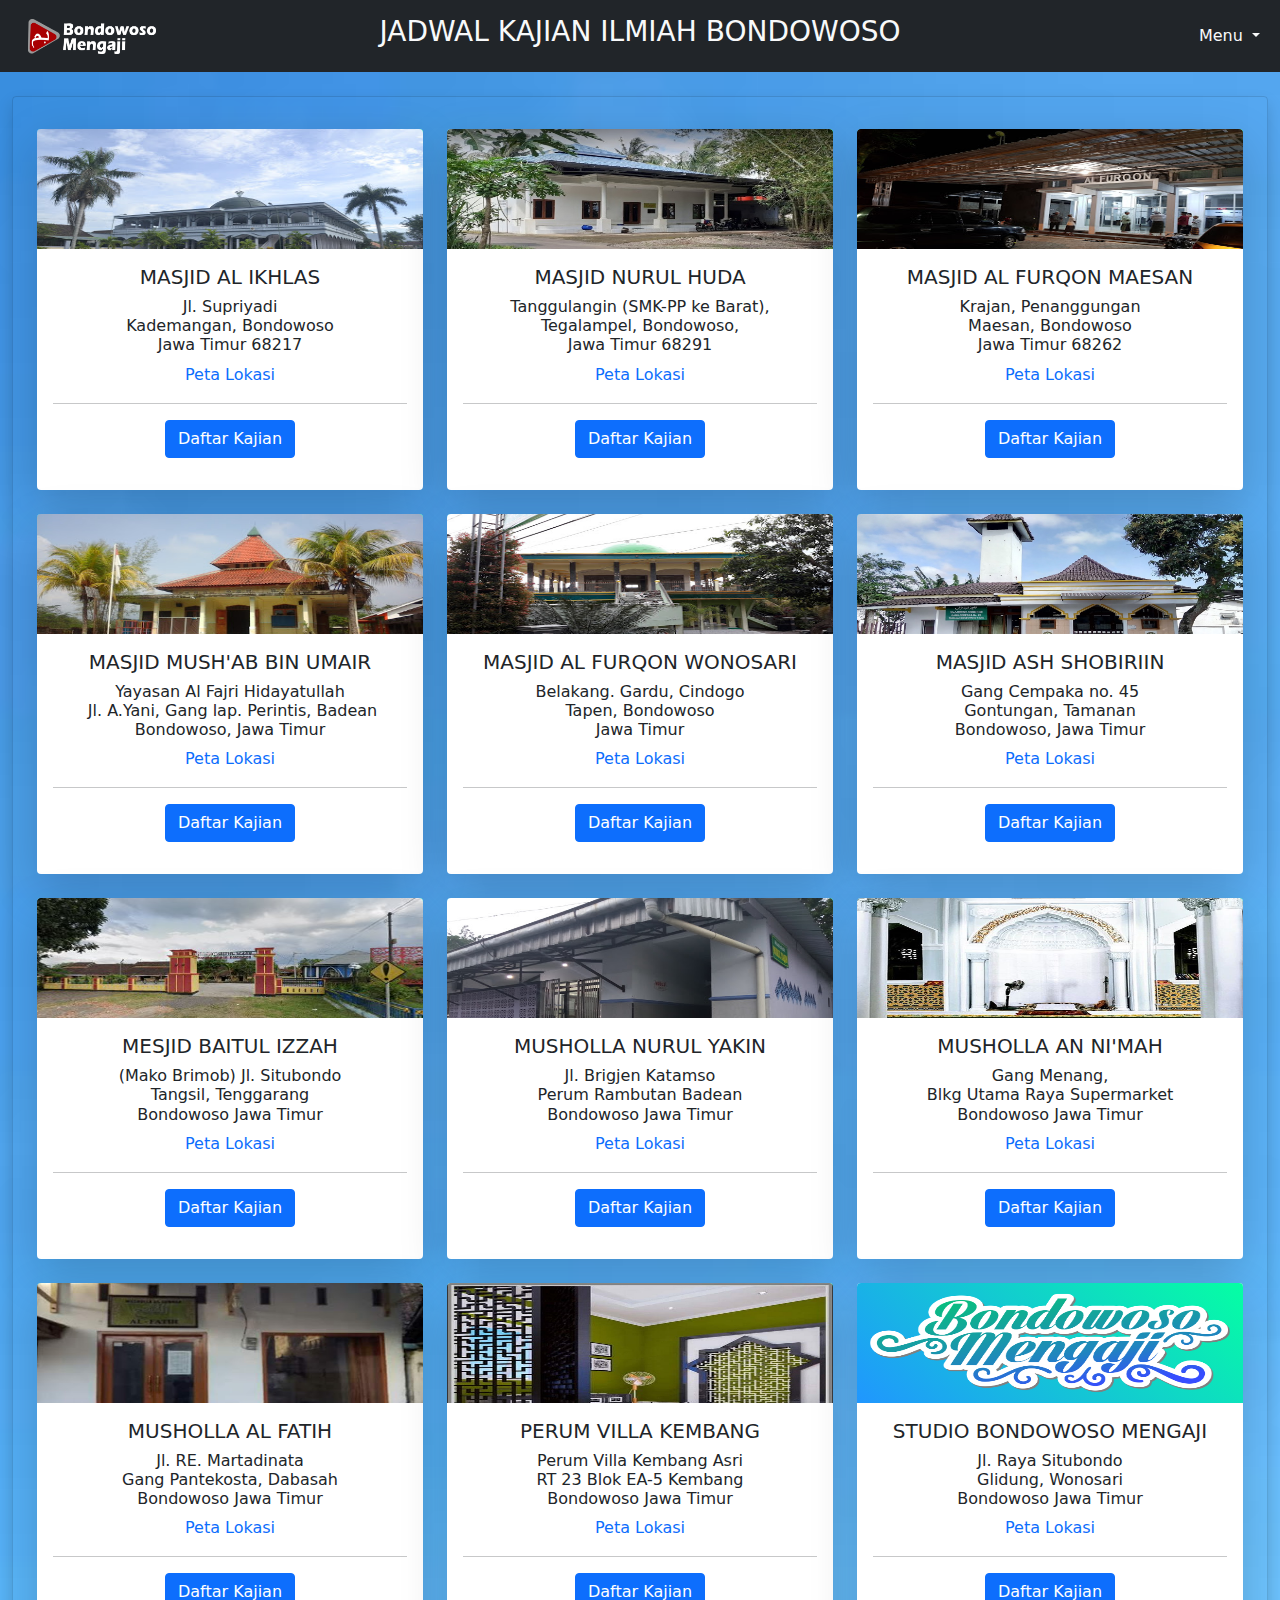
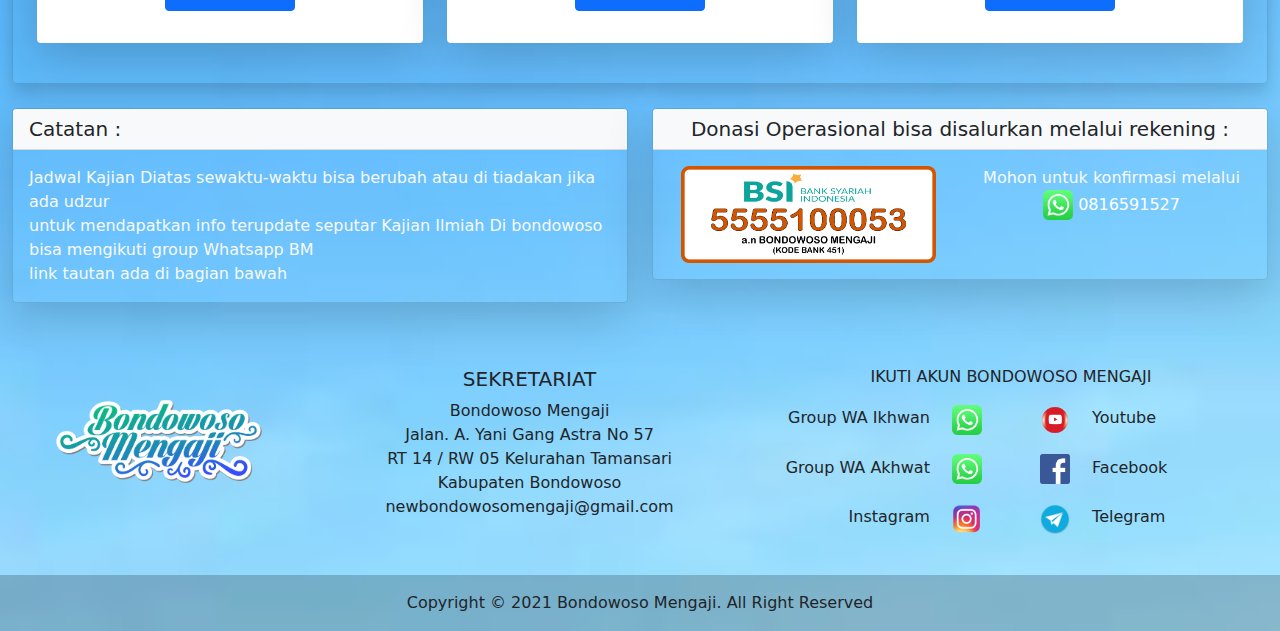
<file: index.html>
<!DOCTYPE html>
<html lang="en">

<head>
	<meta charset="UTF-8">
	<meta http-equiv="X-UA-Compatible" content="IE=edge">
	<meta name="viewport" content="width=device-width, initial-scale=1.0">
	<title>Jadwal Kajian</title>
	<link rel="stylesheet" href="css/bootstrap.css">
	<link rel="stylesheet" href="css/kajian.css">
	<link rel="stylesheet" href="asset/style.css">
	<style>
		.body {
			background-image: url(img/background.jpg) !important;
			background-size: cover;
			background-position: center;
			background-repeat: no-repeat;
		}

		.hilang {
			display: none;
		}

	</style>
</head>

<body class="body bg-light">

	<!-- <nav class="navbar fixed-top navbar-light bg-dark container-fluid">
		<div class="col-12 col-sm-12 col-md-2 col-lg-1 text-center">
			<a class="navbar-brand text-center text-light font-weight-bold mx-3" href="index.html"><img
					src="img/logobm_putih.png" height="35" alt="logo bm" srcset=""></a>
		</div>
		<div class="col-10 col-sm-10 col-md-8 col-lg-9">
			<h3 class="text-light text-center text-uppercase font-weight-bold">Jadwal Kajian
				Ilmiah Bondowoso</h3>
		</div>
		<div class="col-1 col-sm-1 col-md-1 col-lg-1">
			<a href="murottal.html" data-bs-toggle="tooltip" data-bs-placement="bottom" title="Murottal Al Qur'an">
				<img src="img/book-half.svg" alt="" class="mx-2" style="width: 1.9rem; float: right;">
			</a>
		</div>
		<div class="col-1 col-sm-1 col-md-1 col-lg-1">
			<a href="kajian_harian.html" data-bs-toggle="tooltip" data-bs-placement="bottom"
				title="Daftar Kajian Berdasarkan Hari">
				<img src="img/calendar3.svg" alt="" class="mx-2" style="width: 1.7rem; float: right;">
			</a>
		</div>
	</nav> -->

	<nav class="navbar fixed-top navbar-light bg-dark container-fluid">
		<div class="col-12 col-sm-12 col-md-2 col-lg-1 text-center">
			<a class="navbar-brand text-center text-light font-weight-bold mx-3" href="index.html"><img
					src="img/logobm_putih.png" height="35" alt="logo bm" srcset=""></a>
		</div>
		<div class="col-10 col-sm-10 col-md-8 col-lg-9">
			<h3 class="text-light text-center text-uppercase font-weight-bold">Jadwal Kajian
				Ilmiah Bondowoso</h3>
		</div>
		<div class="navbar navbar-expand col-2 col-sm-2 col-md-1 col-lg-1">
			<button class="navbar-toggler" type="button" data-bs-toggle="collapse"
				data-bs-target="#navbarSupportedContent" aria-controls="navbarSupportedContent" aria-expanded="false"
				aria-label="Toggle navigation">
				<span class="navbar-toggler-icon"></span>
			</button>
			<div class="collapse navbar-collapse" id="navbarSupportedContent">
				<ul class="navbar-nav me-auto mb-2">
				</ul>
				<ul class="navbar-nav">
					<li class="nav-item dropdown">
						<a class="menu nav-link dropdown-toggle text-light" href="#" id="navbarDropdown" role="button"
							data-bs-toggle="dropdown" aria-expanded="false">
							Menu
						</a>
						<ul class="dropdown-menu dropdown-menu-end" aria-labelledby="navbarDropdown">
							<li><a class="drop dropdown-item" href="kajian_harian.html"><img
										src="img/calendar-black.svg" alt="" class="mx-2" style="width: 1.7rem;"> Kajian
									Harian
								</a>
							</li>
							<li><a class="drop dropdown-item" href="sholat.html"><img src="img/alarm-fill.svg" alt=""
										class="mx-2" style="width: 1.7rem;"> Jadwal Sholat Bws
								</a>
							</li>
							<li><a class="drop dropdown-item" href="prtimes.html"><img src="img/alarm-fill.svg" alt=""
										class="mx-2" style="width: 1.7rem;"> Jadwal Sholat Kota
								</a>
							</li>
							<li>
								<a class="drop dropdown-item" href="murottal.html"><img src="img/book-black.svg" alt=""
										class="mx-2" style="width: 1.9rem;">Murottal Qur'an</a>
							</li>
						</ul>
					</li>
				</ul>
			</div>
		</div>
	</nav>


	<br><br><br><br>
	<div class="container-fluid">
		<div class="row">
			<div class="col">
				<div class="card bg-transparent shadow p-4">
					<!-- <div class="row">
						<div class="col text-center">
							<h3 class="card-title text-light text-center text-uppercase font-weight-bold">Jadwal Kajian
								Ilmiah Bondowoso</h3>
						</div>
					</div> -->
					<div class="row">
						<div class="col-md-6 col-lg-4 col-xl-4 col-xxl-4">
							<div class="card border-0 shadow-lg testimonial-card mt-2 mb-3">
								<div class="card-up aqua-gradient">
									<img src="img/Mesjid_ikhlas.jpg" height="150" class="card-img-top">
								</div>
								<div class="card-body text-dark text-center">
									<h5 class="card-title font-weight-bold text-uppercase">Masjid Al
										Ikhlas</h5>
									<h6 class="card-title">Jl. Supriyadi<br>Kademangan, Bondowoso<br>Jawa
										Timur 68217</h6>
									<a href="https://www.google.com/maps/place/Masjid+Al-Ikhlas+Bondowoso/@-7.917014,113.8306953,17z/data=!3m1!4b1!4m5!3m4!1s0x2dd6dcc739912737:0xb915c9003edbb00f!8m2!3d-7.917014!4d113.832884"
										target="_blank" style="text-decoration: none;">Peta Lokasi</a>
									<hr>
									<p>
										<a class="btn btn-primary btn-block" data-bs-toggle="collapse" href="#ikhlas"
											role="button" aria-expanded="false" aria-controls="ikhlas">
											Daftar Kajian
										</a>
									</p>
									<div class="collapse" id="ikhlas">
										<div class="card card-body text-start">
											<ol>
												<li><b>SENIN</b></li>
												setiap 2 pekan sekali <br>
												Ba'da Maghrib - selesai<br>
												Kajian Kitab Fiqh Muyassar<br>
												Ustadz Bagus Ekodono, S.PDi
												<li><b>SELASA</b></li>
												setiap 2 pekan sekali<br>
												Ba'da Maghrib - selesai<br>
												Kajian Kitab Maqolatul Islamiyyin<br>
												(Prinsip dasar Ahlussunah Waljama'ah)<br>
												Ustadz Muhammad Yasir,lc.,M.Hi
												<li><b>SABTU</b></li>
												setiap 2 Pekan sekali<br>
												Ba'da Maghrib - selesai<br>
												Kajian Syarah Kitab Adab dan Akhlaq<br>
												Ustadz Huzeim Miftah
											</ol>
										</div>
									</div>
								</div>
							</div>
						</div>
						<div class="col-md-6 col-lg-4 col-xl-4 col-xxl-4">
							<div class="card border-0 shadow-lg testimonial-card mt-2 mb-3">
								<div class="card-up aqua-gradient">
									<img src="img/Mesjid_nurulhuda.jpg" height="150" class="card-img-top">
								</div>
								<div class="card-body text-dark text-center">
									<h5 class="card-title font-weight-bold text-uppercase">Masjid Nurul Huda</h5>
									<h6 class="card-title">Tanggulangin (SMK-PP ke
										Barat),<br>
										Tegalampel, Bondowoso,<br> Jawa Timur 68291⁣⁣⁣⁣⁣</h6>
									<a href="https://maps.app.goo.gl/eNEHpFvWXpig4ose9" target="_blank"
										style="text-decoration: none;">Peta Lokasi</a>

									<hr>
									<p>
										<a class="btn btn-primary btn-block" data-bs-toggle="collapse" href="#nurul"
											role="button" aria-expanded="false" aria-controls="nurul">
											Daftar Kajian
										</a>
									</p>
									<div class="collapse" id="nurul">
										<div class="card card-body text-start">
											<ol>
												<!-- <li><b>AHAD</b></li>
												setiap 2 pekan sekali<br>
												Ba'da Maghrib - selesai<br>
												Kajian Kitab Riyadus Sholihin<br>
												Ustadz Afif Ibrahim, S.Ag -->
												<li><b>AHAD</b></li>
												setiap 2 pekan sekali<br>
												Ba'da Maghrib - selesai<br>
												Kajian Kitab Shaidul Khatir<br>
												Karya Imam Ibnul Jauzi<br>
												Ustadz Afif Ibrahim, S.Ag
												<li><b>AHAD</b></li>
												setiap 2 pekan sekali<br>
												Ba'da Maghrib - selesai<br>
												Kajian Kitab Al Bidayah Fil Aqidah<br>
												Ustadz Agus Barnianto
												<!-- <li><b>SENIN</b></li>
												setiap pekan sekali<br>
												Ba'da Maghrib - selesai<br>
												Kajian Bahasa Arab Untuk Pemula<br>
												Ustadz Afif Ibrahim, S.Ag -->
												<li><b>SELASA</b></li>
												setiap pekan sekali<br>
												Ba'da Maghrib - selesai<br>
												Kajian Kitab Mulakhkhosh Fiqh<br>
												Ustadz Subaidi, S.Ag
											</ol>
										</div>
									</div>
								</div>
							</div>
						</div>
						<div class="col-md-6 col-lg-4 col-xl-4 col-xxl-4">
							<div class="card border-0 shadow-lg testimonial-card mt-2 mb-3">
								<div class="card-up aqua-gradient">
									<img src="img/Mesjid_furqon.jpg" height="150" class="card-img-top">
								</div>
								<div class="card-body text-dark text-center">
									<h5 class="card-title font-weight-bold text-uppercase">Masjid Al Furqon Maesan</h5>
									<h6 class="card-title">Krajan, Penanggungan<br>Maesan, Bondowoso<br> Jawa
										Timur 68262⁣⁣⁣⁣⁣⁣⁣⁣⁣⁣</h6>
									<a href="https://maps.app.goo.gl/wdQfm6ukHduEPujf6" target="_blank"
										style="text-decoration: none;">Peta Lokasi</a>

									<hr>
									<p>
										<a class="btn btn-primary btn-block" data-bs-toggle="collapse" href="#furqon"
											role="button" aria-expanded="false" aria-controls="furqon">
											Daftar Kajian
										</a>
									</p>
									<div class="collapse" id="furqon">
										<div class="card card-body text-start">
											<ol>
												<li><b>SELASA</b></li>
												setiap 2 pekan sekali<br>
												Ba'da Maghrib - selesai<br>
												Kajian Kitab Al Adab<br>
												Ustadz Huzeim Miftah,lc
												<!-- <li><b>SELASA</b></li>
												setiap 2 pekan sekali<br>
												Ba'da Maghrib - selesai<br>
												Kajian Tematik Ilmiyyah<br>
												Ustadz Emha Aminullah Makmun, B.A -->
												<li><b>RABU</b></li>
												setiap pekan sekali<br>
												Ba'da Maghrib - selesai<br>
												Kajian Tafsir Juz Amma<br>
												Ustadz Subaidi, S.Ag
												<li><b>KAMIS</b></li>
												setiap pekan sekali<br>
												Ba'da Maghrib - selesai<br>
												Kajian Kitab Arbain Nawawiyah<br>
												Ustadz Muhammad Yasir,lc.,M.Hi
												<li><b>JUM'AT</b></li>
												setiap pekan sekali<br>
												Ba'da Maghrib - selesai<br>
												Kajian Kitab Al Minahul Aliyah Fi Bayan As Sunanul Yaumiyah<br>
												Ustadz Muhammad Ayyub,lc
												<li><b>MINGGU</b></li>
												setiap pekan sekali<br>
												Ba'da Maghrib - selesai<br>
												Kajian Ad-Duruusul Muhimmah Liaammatil Ummah<br>
												Karya Syaikh Abdul Aziz Bin Baz<br>
												Ustadz Bramasta Singgih
											</ol>
										</div>
									</div>
								</div>
							</div>
						</div>
						<!-- </div>
					<div class="row"> -->
						<div class="col-md-6 col-lg-4 col-xl-4 col-xxl-4">
							<div class="card border-0 shadow-lg testimonial-card mt-2 mb-3">
								<div class="card-up aqua-gradient">
									<img src="img/Mesjid_mushab.jpg" height="150" class="card-img-top">
								</div>
								<div class="card-body text-dark text-center">
									<h5 class="card-title font-weight-bold text-uppercase">Masjid Mush'ab Bin Umair</h5>
									<h6 class="card-title">Yayasan Al Fajri Hidayatullah<br> ⁣⁣
										Jl. A.Yani, Gang lap. Perintis, Badean<br> Bondowoso, Jawa Timur⁣⁣</h6>
									<a href="https://maps.app.goo.gl/sD5wAefkDdRCtbLP7" target="_blank"
										style="text-decoration: none;">Peta Lokasi</a>

									<hr>
									<p>
										<a class="btn btn-primary btn-block" data-bs-toggle="collapse" href="#mushab"
											role="button" aria-expanded="false" aria-controls="mushab">
											Daftar Kajian
										</a>
									</p>
									<div class="collapse" id="mushab">
										<div class="card card-body text-start">
											<ol>
												<li><b>SENIN</b></li>
												setiap 2 pekan sekali<br>
												Ba'da Maghrib - selesai<br>
												Kajian Kitab Riyadus Sholihin<br>
												Ustadz Agus Barnianto
												<li><b>SENIN</b></li>
												setiap 2 pekan sekali<br>
												Ba'da Maghrib - selesai<br>
												Kajian Kitab Minhajul Muslim<br>
												Ustadz Subaidi, S.Ag
												<li><b>RABU</b></li>
												setiap 2 pekan sekali<br>
												Ba'da Maghrib - selesai<br>
												Panduan Kitab : Aqidah Wasithiyyah<br>
												Ustadz Arif Husnul Khuluq, S.H., M.H
												<!-- <li><b>RABU</b></li>
												setiap 2 pekan sekali<br>
												Ba'da Maghrib - selesai<br>
												Panduan Kitab : Lum'atul I'tiqod<br>
												(Karya Imam Ibnu Qudamah)<br>
												Ustadz Arif Husnul Khuluq, SH -->
												<li><b>RABU</b></li>
												setiap 2 pekan sekali<br>
												Ba'da Maghrib - selesai<br>
												Kajian Tafsir Al Qur'an<br>
												Ustadz Sabilul Muhtadin, Lc.MHi
											</ol>
										</div>
									</div>
								</div>
							</div>
						</div>
						<div class="col-md-6 col-lg-4 col-xl-4 col-xxl-4">
							<div class="card border-0 shadow-lg testimonial-card mt-2 mb-3">
								<div class="card-up aqua-gradient">
									<img src="img/Mesjid_furqonwns.jpg" height="150" class="card-img-top">
								</div>
								<div class="card-body text-dark text-center">
									<h5 class="card-title font-weight-bold text-uppercase">Masjid Al Furqon Wonosari
									</h5>
									<h6 class="card-title">Belakang. Gardu, Cindogo<br> Tapen, Bondowoso⁣⁣⁣<br>Jawa
										Timur</h6>
									<a href="https://maps.app.goo.gl/8WxiNgAvmdf8RHTRA" target="_blank"
										style="text-decoration: none;">Peta Lokasi</a>

									<hr>
									<p>
										<a class="btn btn-primary btn-block" data-bs-toggle="collapse" href="#furqonwns"
											role="button" aria-expanded="false" aria-controls="furqonwns">
											Daftar Kajian
										</a>
									</p>
									<div class="collapse" id="furqonwns">
										<div class="card card-body text-start">
											<ol>
												<li><b>RABU</b></li>
												Setiap 2 pekan sekali<br>
												Ba'da Maghrib - selesai<br>
												Kajian Kitab Tazkiyah An Nafs<br>
												Ustadz Agus Barnianto
												<!-- <li><b>RABU</b></li>
												Setiap 2 pekan sekali<br>
												Ba'da Maghrib - selesai<br>
												Kajian Kitab Tuhfatul Kiram<br>
												Ustadz Agus Barnianto -->
												<li><b>RABU</b></li>
												Setiap 2 pekan sekali<br>
												Ba'da Maghrib - selesai<br>
												Kajian Kitab Aqidah At Tauhid<br>
												Ustadz Agus Barnianto

										</div>
									</div>
								</div>
							</div>
						</div>
						<div class="col-md-6 col-lg-4 col-xl-4 col-xxl-4">
							<div class="card border-0 shadow-lg testimonial-card mt-2 mb-3">
								<div class="card-up aqua-gradient">
									<img src="img/Mesjid_shobiriin.jpg" height="150" class="card-img-top">
								</div>
								<div class="card-body text-dark text-center">
									<h5 class="card-title font-weight-bold text-uppercase">Masjid Ash Shobiriin</h5>
									<h6 class="card-title">Gang Cempaka no. 45<br>Gontungan, Tamanan
										<br>Bondowoso, Jawa Timur⁣⁣</h6>
									<a href="https://maps.app.goo.gl/4DymDeX22s4GLfUd6" target="_blank"
										style="text-decoration: none;">Peta Lokasi</a>
									<hr>
									<p>
										<a class="btn btn-primary btn-block" data-bs-toggle="collapse" href="#sobirin"
											role="button" aria-expanded="false" aria-controls="sobirin">
											Daftar Kajian
										</a>
									</p>
									<div class="collapse" id="sobirin">
										<div class="card card-body text-start">
											<ol>
												<li><b>JUM'AT</b></li>
												Setiap 2 pekan sekali<br>
												Ba'da Maghrib - selesai<br>
												Kajian Kitab Tauhid<br>
												Ustadz Bagus Ekodono, S.PDi
												<li><b>JUM'AT</b></li>
												Setiap 2 pekan sekali<br>
												Ba'da Maghrib - selesai<br>
												Kajian Kitab Arbain Nawawi<br>
												Ustadz Bagus Ekodono, S.PDi
											</ol>
										</div>
									</div>
								</div>
							</div>
						</div>
						<div class="col-md-6 col-lg-4 col-xl-4 col-xxl-4">
							<div class="card border-0 shadow-lg testimonial-card mt-2 mb-3">
								<div class="card-up aqua-gradient">
									<img src="img/Mesjid_izzah.jpg" height="150" class="card-img-top">
								</div>
								<div class="card-body text-dark text-center">
									<h5 class="card-title font-weight-bold text-uppercase">Mesjid Baitul Izzah</h5>
									<h6 class="card-title">(Mako Brimob) Jl. Situbondo<br> Tangsil, Tenggarang<br>
										Bondowoso Jawa Timur⁣⁣</h6>
									<a href="https://www.google.com/maps/place/Masjid+Baitul+Izzah/@-8.101134,113.3701389,9z/data=!4m9!1m2!2m1!1smasjid+baitul+izzah+bondowoso!3m5!1s0x2dd6dc9e536cc6c9:0xff81568337dcfe71!8m2!3d-7.9072075!4d113.8559598!15sCh1tYXNqaWQgYmFpdHVsIGl6emFoIGJvbmRvd29zb5IBFXJlbGlnaW91c19pbnN0aXR1dGlvbg"
										target="_blank" style="text-decoration: none;">Peta Lokasi</a>
									<hr>
									<p>
										<a class="btn btn-primary btn-block" data-bs-toggle="collapse" href="#izzah"
											role="button" aria-expanded="false" aria-controls="izzah">
											Daftar Kajian
										</a>
									</p>
									<div class="collapse" id="izzah">
										<div class="card card-body text-start">
											<ol>
												<li><b>KAMIS</b></li>
												Setiap pekan sekali<br>
												08.00 WIB - selesai<br>
												Kajian Tematik Ilmiyyah<br>
												Ustadz Emha Aminullah Makmun, B.A
											</ol>
										</div>
									</div>
								</div>
							</div>
						</div>
						<div class="col-md-6 col-lg-4 col-xl-4 col-xxl-4">
							<div class="card border-0 shadow-lg testimonial-card mt-2 mb-3">
								<div class="card-up aqua-gradient">
									<img src="img/nurulyakin.jpg" height="150" class="card-img-top">
								</div>
								<div class="card-body text-dark text-center">
									<h5 class="card-title font-weight-bold text-uppercase">Musholla Nurul Yakin</h5>
									<h6 class="card-title">Jl. Brigjen Katamso<br>Perum Rambutan Badean
										<br>
										Bondowoso Jawa Timur⁣⁣</h6>
									<a href="https://www.google.com/maps/place/Musholla+%22NURUL+YAQIN%22+Badean+Bondowoso/@-7.9132926,113.6746625,11z/data=!4m9!1m2!2m1!1smusholla+nurul+yaqin+bondowoso!3m5!1s0x2dd6dd8769619ec1:0xaa718223351bafdf!8m2!3d-7.9132404!4d113.8147399!15sCh5tdXNob2xsYSBudXJ1bCB5YXFpbiBib25kb3dvc29aICIebXVzaG9sbGEgbnVydWwgeWFxaW4gYm9uZG93b3NvkgEQcGxhY2Vfb2Zfd29yc2hpcJoBI0NoWkRTVWhOTUc5blMwVkpRMEZuU1VOSGNqUjFkRUozRUFF?hl=id"
										target="_blank" style="text-decoration: none;">Peta Lokasi</a>
									<hr>
									<p>
										<a class="btn btn-primary btn-block" data-bs-toggle="collapse" href="#yakin"
											role="button" aria-expanded="false" aria-controls="yakin">
											Daftar Kajian
										</a>
									</p>
									<div class="collapse" id="yakin">
										<div class="card card-body text-start">
											<ol>
												<li><b>SENIN</b></li>
												setiap 2 pekan sekali<br>
												Ba'da Maghrib - selesai<br>
												Kajian Kitab Tazkiyatun Nafs <br>
												Ustadz Subaidi, S.Ag
											</ol>
										</div>
									</div>
								</div>
							</div>
						</div>
						<div class="col-md-6 col-lg-4 col-xl-4 col-xxl-4">
							<div class="card border-0 shadow-lg testimonial-card mt-2 mb-3">
								<div class="card-up aqua-gradient">
									<img src="img/Musholla.jpg" height="150" class="card-img-top">
								</div>
								<div class="card-body text-dark text-center">
									<h5 class="card-title font-weight-bold text-uppercase">Musholla An Ni'mah</h5>
									<h6 class="card-title">Gang Menang,<br> Blkg Utama Raya Supermarket<br>
										Bondowoso Jawa Timur⁣⁣</h6>
									<a href="https://maps.app.goo.gl/SMdsYxXF25D6H1KX7" target="_blank"
										style="text-decoration: none;">Peta Lokasi</a>
									<hr>
									<p>
										<a class="btn btn-primary btn-block" data-bs-toggle="collapse" href="#nikmah"
											role="button" aria-expanded="false" aria-controls="nikmah">
											Daftar Kajian
										</a>
									</p>
									<div class="collapse" id="nikmah">
										<div class="card card-body text-start">
											<ol>
												<li><b>KAMIS</b></li>
												Setiap pekan sekali<br>
												Ba'da Isya' 19.30 WIB - selesai<br>
												Belajar Bahasa Arab Dasar<br>
												Ustadz Samsul Huda, S.H
											</ol>
										</div>
									</div>
								</div>
							</div>
						</div>
						<div class="col-md-6 col-lg-4 col-xl-4 col-xxl-4">
							<div class="card border-0 shadow-lg testimonial-card mt-2 mb-3">
								<div class="card-up aqua-gradient">
									<img src="img/Musholla_fatih.jpg" height="150" class="card-img-top">
								</div>
								<div class="card-body text-dark text-center">
									<h5 class="card-title font-weight-bold text-uppercase">Musholla Al Fatih</h5>
									<h6 class="card-title">Jl. RE. Martadinata<br>Gang Pantekosta, Dabasah<br>
										Bondowoso Jawa Timur⁣⁣</h6>
									<a href="https://www.google.com/maps/place/MUSHOLLA+SUNNAH+AL-FATIH/@-7.9755502,113.581135,10z/data=!4m9!1m2!2m1!1smushola+al+fatih+bondowoso!3m5!1s0x2dd6dd4c792b76f3:0xe76b1a2788930926!8m2!3d-7.9158497!4d113.8263993!15sChptdXNob2xhIGFsIGZhdGloIGJvbmRvd29zb1ocIhptdXNob2xhIGFsIGZhdGloIGJvbmRvd29zb5IBEHBsYWNlX29mX3dvcnNoaXCaASNDaFpEU1VoTk1HOW5TMFZKUTBGblNVTkhNMTgyT0VwUkVBRQ?hl=id"
										target="_blank" style="text-decoration: none;">Peta Lokasi</a>
									<hr>
									<p>
										<a class="btn btn-primary btn-block" data-bs-toggle="collapse" href="#fatih"
											role="button" aria-expanded="false" aria-controls="fatih">
											Daftar Kajian
										</a>
									</p>
									<div class="collapse" id="fatih">
										<div class="card card-body text-start">
											<ol>
												<li><b>JUM'AT</b></li>
												Setiap pekan sekali<br>
												Ba'da Maghrib - selesai<br>
												Kajian Kitab Ad-Daa'wa Ad-Dawaa'<br>
												Ustadz Subaidi, S.Ag
											</ol>
										</div>
									</div>
								</div>
							</div>
						</div>
						<div class="col-md-6 col-lg-4 col-xl-4 col-xxl-4">
							<div class="card border-0 shadow-lg testimonial-card mt-2 mb-3">
								<div class="card-up aqua-gradient">
									<img src="img/Musholla2.jpg" height="150" class="card-img-top">
								</div>
								<div class="card-body text-dark text-center">
									<h5 class="card-title font-weight-bold text-uppercase">Perum Villa Kembang</h5>
									<h6 class="card-title">Perum Villa Kembang Asri<br> RT 23 Blok EA-5 Kembang
										<br>
										Bondowoso Jawa Timur⁣⁣</h6>
									<a href="https://maps.app.goo.gl/2pnVECDXcAQNeBgM7" target="_blank"
										style="text-decoration: none;">Peta Lokasi</a>
									<hr>
									<p>
										<a class="btn btn-primary btn-block" data-bs-toggle="collapse" href="#perum"
											role="button" aria-expanded="false" aria-controls="perum">
											Daftar Kajian
										</a>
									</p>
									<div class="collapse" id="perum">
										<div class="card card-body text-start">
											<ol>
												<li><b>SELASA</b></li>
												Setiap pekan sekali<br>
												Jam 16.00 WIB - selesai<br>
												Tafsir Al Qur'an<br>
												Ustadz Subaidi, S.Ag
												<li><b>RABU</b></li>
												Setiap pekan sekali<br>
												Jam 16.00 WIB - selesai<br>
												Belajar Bahasa Arab<br>
												Ustadz Subaidi, S.Ag
											</ol>
										</div>
									</div>
								</div>
							</div>
						</div>
						<div class="col-md-6 col-lg-4 col-xl-4 col-xxl-4">
							<div class="card border-0 shadow-lg testimonial-card mt-2 mb-3">
								<div class="card-up aqua-gradient">
									<img src="img/bm.png" height="120" class="card-img-top">
								</div>
								<div class="card-body text-dark text-center">
									<h5 class="card-title font-weight-bold text-uppercase">Studio Bondowoso Mengaji</h5>
									<h6 class="card-title">Jl. Raya Situbondo<br> Glidung, Wonosari<br>
										Bondowoso Jawa Timur⁣⁣</h6>
									<a href="https://www.google.com/maps/place/PIAT+6+Bondowoso/@-7.8863265,113.8890567,17z/data=!3m1!4b1!4m5!3m4!1s0x2dd6db73f38d7501:0xc04d8276a7b671fb!8m2!3d-7.8863274!4d113.8912457"
										target="_blank" style="text-decoration: none;">Peta Lokasi</a>
									<hr>
									<p>
										<a class="btn btn-primary btn-block" data-bs-toggle="collapse" href="#bm"
											role="button" aria-expanded="false" aria-controls="bm">
											Daftar Kajian
										</a>
									</p>
									<div class="collapse" id="bm">
										<div class="card card-body text-start">
											<b>KAJIAN ONLINE</b>
											<ol>
												<li><b>AHAD</b></li>
												Setiap 2 pekan sekali<br>
												07.45 WIB - selesai<br>
												Kajian Kitab Minhajul Muslim<br>
												Konsep Hidup Ideal dalam Islam<br>
												Ustadz Alfaf Ismail, Lc
												<li><b>SENIN</b></li>
												Setiap pekan sekali<br>
												08.00 WIB - selesai<br>
												Kajian Tematik Ilmiyyah<br>
												Ustadz Emha Aminullah Makmun, B.A
											</ol>
										</div>
									</div>
								</div>
							</div>
						</div>
					</div>
				</div>
			</div>
		</div>
	</div>
	<br>
	<div class="container-fluid">
		<div class="row">
			<div class="col-md-6 col-lg-6 col-xl-6">
				<div class="card bg-transparent shadow-lg">
					<h5 class="card-header bg-light">Catatan :</h5>
					<div class="card-body">
						<p class="card-text text-light">Jadwal Kajian Diatas sewaktu-waktu bisa berubah atau di tiadakan
							jika ada udzur<br>untuk mendapatkan info terupdate seputar Kajian Ilmiah Di
							bondowoso<br>bisa mengikuti group Whatsapp BM<br>link tautan ada di bagian bawah</p>
					</div>
				</div>
				<br>
			</div>
			<div class="col-md-6 col-lg-6 col-xl-6">
				<div class="card bg-transparent shadow-lg text-center">
					<h5 class="card-header bg-light">Donasi Operasional bisa disalurkan melalui rekening :</h5>
					<div class="card-body row">
						<div class="col-md-6">
							<img src="img/donasi2.png" alt="" width="255rem">
						</div>
						<div class="col-md-6 text-light">
							<p>Mohon untuk konfirmasi melalui <br> <a
									href="https://wa.me/62816591527?text=Bismillah...%20Saya%20mau%20konfirmasi%20Donasi"
									target="_blank" style="text-decoration:none; color:white;"><img src="img/WA.png"
										width="30">
									0816591527</a></p>
						</div>

					</div>
				</div>
			</div>
		</div>
	</div>
	<br>
	<!-- FOOTER -->
	<footer class="text-center text-lg-start">
		<div class="text-center p-3">
			<div class="row">
				<div class="col-md-7">
					<div class="row">
						<div class="col-md-5 mt-4">
							<img src="img/bm.png" width="220">
						</div>
						<div class="col-md-7">
							<h5 class="text-uppercase">Sekretariat</h5>
							<p>
								Bondowoso Mengaji<br>
								Jalan. A. Yani Gang Astra No 57 <br>RT 14 / RW 05 Kelurahan Tamansari <br>Kabupaten
								Bondowoso<br>
								newbondowosomengaji@gmail.com
							</p>
						</div>
					</div>
				</div>
				<div class="col-md-5">
					<h6 class="text-uppercase">Ikuti Akun Bondowoso Mengaji</h6>
					<div class="row">
						<div class="col-md-6">
							<ul class="list-unstyled text-end">
								<li>
									Group WA Ikhwan
									<a class="btn btn-link btn-floating btn-lg text-dark"
										href="https://chat.whatsapp.com/J4RrrrBeblTDjm9NG6oBXc" target="_blank"
										role="button" data-mdb-ripple-color="dark"><img src="img/WA.png" width="30"></a>
								</li>
								<li>
									Group WA Akhwat
									<a class="btn btn-link btn-floating btn-lg text-dark"
										href="https://chat.whatsapp.com/D1qAqzZVRNXBumMgW4Vczg" target="_blank"
										role="button" data-mdb-ripple-color="dark"><img src="img/WA.png" width="30"></a>
								</li>
								<li>
									Instagram
									<a class="btn btn-link btn-floating btn-lg text-dark"
										href="http://instagram.com/bondowosomengaji" target="_blank" role="button"
										data-mdb-ripple-color="dark"><img src="img/IG.png" width="30"></a>
								</li>
							</ul>
						</div>
						<div class="col-md-6">
							<ul class="list-unstyled text-start">
								<li>
									<a class="btn btn-link btn-floating btn-lg text-dark"
										href="http://bit.ly/BondowosoMengajiYT" target="_blank" role="button"
										data-mdb-ripple-color="dark"><img src="img/yt2.png" width="30"></a>
									Youtube
								</li>
								<li>
									<a class="btn btn-link btn-floating btn-lg text-dark"
										href="http://facebook.com/bondowosomengaji" target="_blank" role="button"
										data-mdb-ripple-color="dark"><img src="img/FB.png" width="30"></a>
									Facebook
								</li>
								<li>

									<a class="btn btn-link btn-floating btn-lg text-dark"
										href="https://t.me/bondowosomengaji" target="_blank" role="button"
										data-mdb-ripple-color="dark"><img src="img/Telegram.png" width="30"></a>
									Telegram
								</li>
							</ul>
						</div>
					</div>
				</div>
			</div>
		</div>

		<!-- Copyright -->
		<div class=" text-center p-3" style="background-color: rgba(0, 0, 0, 0.2);">
			Copyright © 2021
			Bondowoso Mengaji. All Right Reserved
		</div>
		<!-- Copyright -->
	</footer>

	<script src="js/bootstrap.bundle.js" crossorigin="anonymous"></script>

	<script>
		const daftar_kajian = document.querySelectorAll('.btn-primary');
		for (let i = 0; i < daftar_kajian.length; i++) {
			daftar_kajian[i].addEventListener('click', function () {
				const gambar_mesjid = document.querySelectorAll('.card-up');
				for (let i = 0; i < gambar_mesjid.length; i++) {}
				gambar_mesjid[i].classList.toggle('hilang');
				const alamat = document.getElementsByTagName('h6');
				for (let i = 0; i < alamat.length; i++) {}
				alamat[i].classList.toggle('hilang');
			});
		}

	</script>

</body>

</html>
</file>
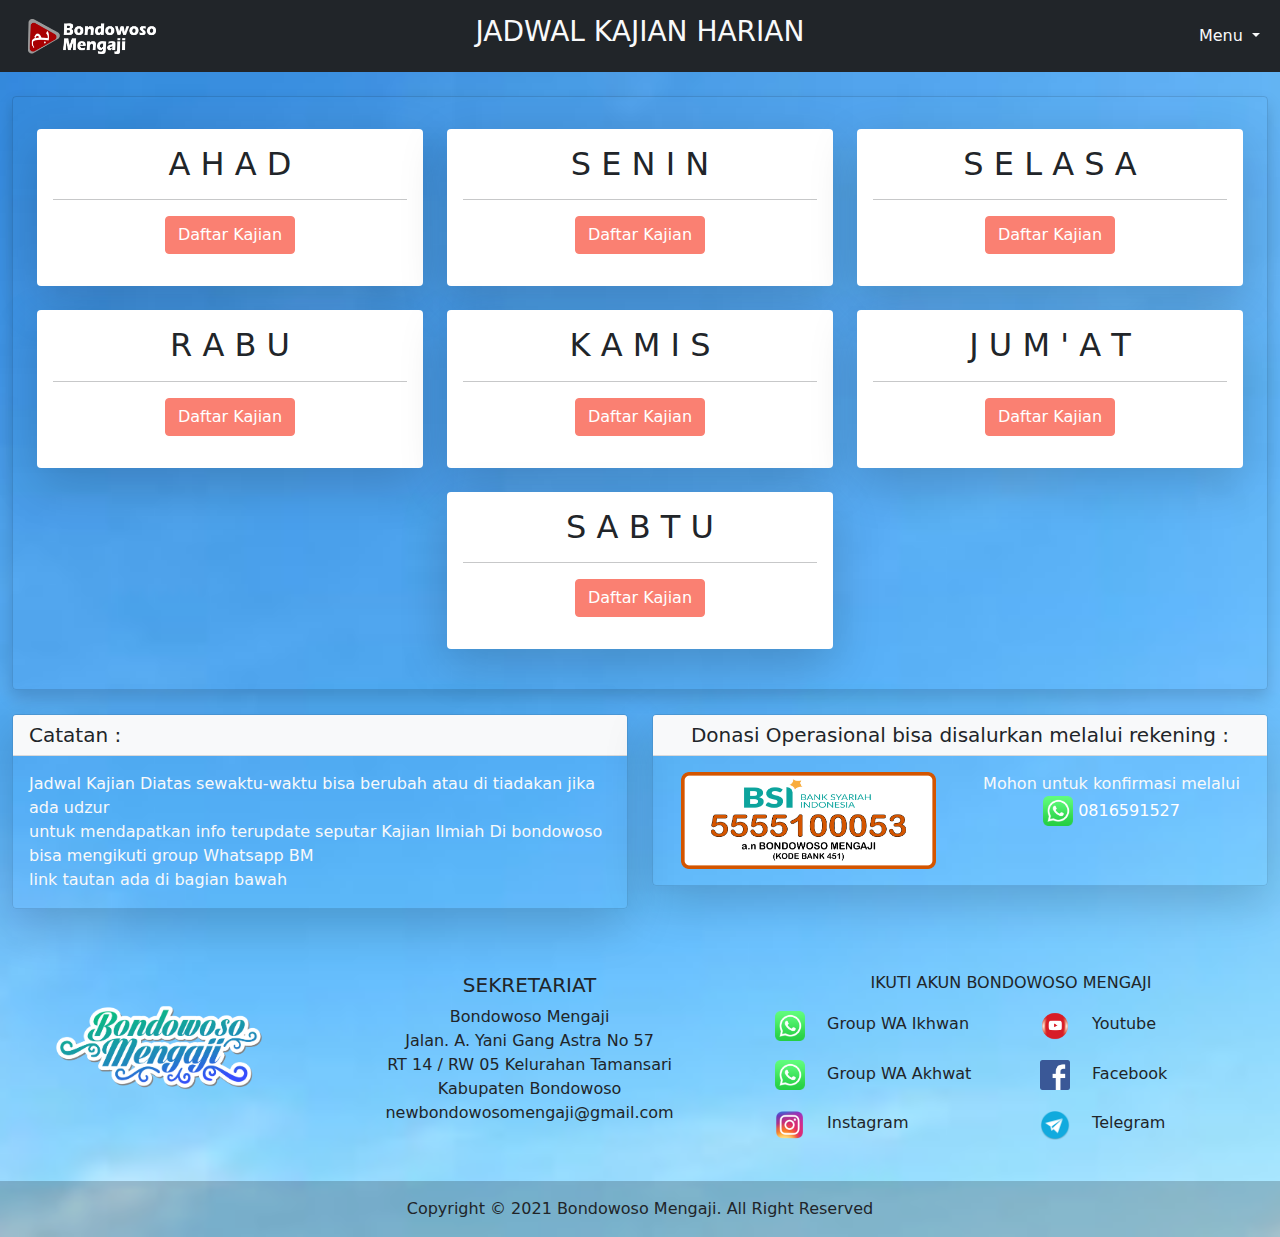
<file: kajian_harian.html>
<!DOCTYPE html>
<html lang="en">

<head>
	<meta charset="UTF-8">
	<meta http-equiv="X-UA-Compatible" content="IE=edge">
	<meta name="viewport" content="width=device-width, initial-scale=1.0">
	<title>Jadwal Kajian</title>
	<link rel="stylesheet" href="css/bootstrap.css">
	<link rel="stylesheet" href="css/kajian.css">
	<link rel="stylesheet" href="asset/style.css">
	<style>
		.body {
			background-image: url(img/background.jpg) !important;
			background-size: cover;
			background-position: center;
			background-repeat: no-repeat;
		}

		.hilang {
			display: none;
		}

		.btn-success {
			background-color: salmon;
			border: 1px solid salmon;
		}

		.btn-success:hover {
			background-color: rgb(248, 80, 61);
			border: 1px solid rgb(248, 80, 61);
		}

	</style>
</head>

<body class="body bg-light">

	<!-- <nav class="navbar fixed-top navbar-light bg-dark container-fluid">
		<div class="col-12 col-sm-12 col-md-2 col-lg-1 text-center">
			<a class="navbar-brand text-center text-light font-weight-bold mx-3" href="index.html"><img
					src="img/logobm_putih.png" height="35" alt="logo bm" srcset=""></a>
		</div>
		<div class="col-10 col-sm-10 col-md-8 col-lg-9">
			<h3 class="text-light text-center text-uppercase font-weight-bold">Jadwal Kajian
				Berdasarkan Hari</h3>
		</div>
		<div class="col-1 col-sm-1 col-md-1 col-lg-1">
			<a href="index.html" data-bs-toggle="tooltip" data-bs-placement="bottom"
				title="Daftar Kajian Berdasarkan Mesjid">
				<img src="img/arrow-left-square-fill.svg" alt="" class="mx-2" style="width: 1.9rem; float: right;">
			</a>
		</div>
		<div class="col-1 col-sm-1 col-md-1 col-lg-1">
			<a href="murottal.html" data-bs-toggle="tooltip" data-bs-placement="bottom" title="Murottal Al Qur'an">
				<img src="img/book-half.svg" alt="" class="mx-2" style="width: 1.9rem; float: right;">
			</a>
		</div>
	</nav> -->
	<nav class="navbar fixed-top navbar-light bg-dark container-fluid">
		<div class="col-12 col-sm-12 col-md-2 col-lg-1 text-center">
			<a class="navbar-brand text-center text-light font-weight-bold mx-3" href="index.html"><img
					src="img/logobm_putih.png" height="35" alt="logo bm" srcset=""></a>
		</div>
		<div class="col-10 col-sm-10 col-md-8 col-lg-9">
			<h3 class="text-light text-center text-uppercase font-weight-bold">Jadwal Kajian
				Harian</h3>
		</div>
		<div class="navbar navbar-expand col-2 col-sm-2 col-md-1 col-lg-1">
			<button class="navbar-toggler" type="button" data-bs-toggle="collapse"
				data-bs-target="#navbarSupportedContent" aria-controls="navbarSupportedContent" aria-expanded="false"
				aria-label="Toggle navigation">
				<span class="navbar-toggler-icon"></span>
			</button>
			<div class="collapse navbar-collapse" id="navbarSupportedContent">
				<ul class="navbar-nav me-auto mb-2">
				</ul>
				<ul class="navbar-nav">
					<li class="nav-item dropdown">
						<a class="menu nav-link dropdown-toggle text-light" href="#" id="navbarDropdown" role="button"
							data-bs-toggle="dropdown" aria-expanded="false">
							Menu
						</a>
						<ul class="dropdown-menu dropdown-menu-end" aria-labelledby="navbarDropdown">
							<li><a class="drop dropdown-item" href="sholat.html"><img src="img/alarm-fill.svg" alt=""
										class="mx-2" style="width: 1.7rem;"> Jadwal Sholat Bws
								</a>
							</li>
							<li><a class="drop dropdown-item" href="prtimes.html"><img src="img/alarm-fill.svg" alt=""
										class="mx-2" style="width: 1.7rem;"> Jadwal Sholat Kota
								</a>
							</li>
							<li>
								<a class="drop dropdown-item" href="murottal.html"><img src="img/book-black.svg" alt=""
										class="mx-2" style="width: 1.9rem;">Murottal Qur'an</a>
							</li>
							<li><a class="drop dropdown-item" href="index.html"><img src="img/arrow-black.svg" alt=""
										class="mx-2" style="width: 1.7rem;"> Kembali
								</a>
							</li>
						</ul>
					</li>
				</ul>
			</div>
		</div>
	</nav>
	<br><br><br><br>
	<div class="container-fluid">
		<div class="card bg-transparent shadow p-4">
			<div class="row">
				<div class="col-md-6 col-lg-4 col-xl-4 col-xxl-4">
					<div class="card border-0 shadow-lg testimonial-card mt-2 mb-3">
						<div class="card-body text-dark text-center">
							<h2 class="card-title font-weight-bold text-uppercase">A H A D</h2>
							<hr>
							<p>
								<a class="btn btn-success btn-block" data-bs-toggle="collapse" href="#ikhlas"
									role="button" aria-expanded="false" aria-controls="ikhlas">
									Daftar Kajian
								</a>
							</p>
							<div class="collapse" id="ikhlas">
								<div class="card card-body text-start">
									<ol>
										<li>
											<b>Kajian Kitab Al Bidayah Fil Aqidah</b><br>
											Ustadz Agus Barnianto<br>
											setiap 2 pekan sekali<br>
											Ba'da Maghrib - selesai<br>
										</li>
										<li>
											<b>Kajian Kitab Shaidul Khatir</b><br>
											Ustadz Afif Ibrahim, S.Ag<br>
											setiap 2 pekan sekali<br>
											Ba'da Maghrib - selesai
										</li>
										<li>
											<b>Kajian Online Kitab Minhajul Muslim</b><br>
											Konsep Hidup Ideal dalam Islam<br>
											Ustadz Alfaf Ismail, Lc<br>
											Setiap 2 pekan sekali<br>
											07.45 WIB - selesai<br>
										</li>
									</ol>
								</div>
							</div>
						</div>
					</div>
				</div>
				<div class="col-md-6 col-lg-4 col-xl-4 col-xxl-4">
					<div class="card border-0 shadow-lg testimonial-card mt-2 mb-3">
						<div class="card-body text-dark text-center">
							<h2 class="card-title font-weight-bold text-uppercase">S E N I N</h2>
							<hr>
							<p>
								<a class="btn btn-success btn-block" data-bs-toggle="collapse" href="#nurul"
									role="button" aria-expanded="false" aria-controls="nurul">
									Daftar Kajian
								</a>
							</p>
							<div class="collapse" id="nurul">
								<div class="card card-body text-start">
									<ol>
										<li>
											<b>Kajian Bahasa Arab Untuk Pemula</b><br>
											Ustadz Afif Ibrahim, S.Ag<br>
											setiap pekan sekali<br>
											Ba'da Maghrib - selesai
										</li>
										<li>
											<b>Kajian Kitab Fiqh Muyassar</b><br>
											Ustadz Bagus Ekodono, S.PDi<br>
											setiap pekan sekali<br>
											Ba'da Maghrib - selesai
										</li>
										<li>
											<b>Kajian Kitab Riyadus Sholihin</b><br>
											Ustadz Agus Barnianto<br>
											setiap 2 pekan sekali<br>
											Ba'da Maghrib - selesai
										</li>
										<li>
											<b>Kajian Kitab Minhajul Muslim</b><br>
											Ustadz Subaidi, S.Ag<br>
											setiap 2 pekan sekali<br>
											Ba'da Maghrib - selesai
										</li>
										<li>
											<b>Kajian Kitab Tazkiyatun Nafs</b><br>
											Ustadz Subaidi, S.Ag<br>
											setiap 2 pekan sekali<br>
											Ba'da Maghrib - selesai
										</li>
										<li>
											<b>Kajian Online Tematik Ilmiyyah</b><br>
											Ustadz Emha Aminullah Makmun, B.A <br>
											setiap pekan sekali<br>
											Jam 08.00 WIB - selesai
										</li>
									</ol>
								</div>
							</div>
						</div>
					</div>
				</div>
				<div class="col-md-6 col-lg-4 col-xl-4 col-xxl-4">
					<div class="card border-0 shadow-lg testimonial-card mt-2 mb-3">
						<div class="card-body text-dark text-center">
							<h2 class="card-title font-weight-bold text-uppercase">S E L A S A</h2>
							<hr>
							<p>
								<a class="btn btn-success btn-block" data-bs-toggle="collapse" href="#furqon"
									role="button" aria-expanded="false" aria-controls="furqon">
									Daftar Kajian
								</a>
							</p>
							<div class="collapse" id="furqon">
								<div class="card card-body text-start">
									<ol>
										<li>
											<b>Kajian Kitab Maqolatul Islamiyyin
												(Prinsip dasar Ahlussunah Waljama'ah)</b><br>
											Ustadz Muhammad Yasir,lc.,M.Hi <br>
											Setiap pekan sekali<br>
											Ba'da Maghrib - selesai
										</li>
										<li>
											<b>Kajian Kitab Mulakhkhosh Fiqh</b><br>
											Ustadz Subaidi, S.Ag<br>
											setiap pekan sekali<br>
											Ba'da Maghrib - selesai
										</li>
										<li>
											<b>Kajian Tematik Ilmiyyah</b><br>
											Ustadz Emha Aminullah Makmun, B.A<br>
											Setiap pekan sekali<br>
											Ba'da Maghrib - selesai
										</li>
										<li>
											<b>Tafsir Al Qur'an</b><br>
											Ustadz Subaidi, S.Ag<br>
											setiap pekan sekali<br>
											16.00 WIB - selesai
										</li>
									</ol>
								</div>
							</div>
						</div>
					</div>
				</div>
				<div class="col-md-6 col-lg-4 col-xl-4 col-xxl-4">
					<div class="card border-0 shadow-lg testimonial-card mt-2 mb-3">
						<div class="card-body text-dark text-center">
							<h2 class="card-title font-weight-bold text-uppercase">R A B U</h2>
							<hr>
							<p>
								<a class="btn btn-success btn-block" data-bs-toggle="collapse" href="#mushab"
									role="button" aria-expanded="false" aria-controls="mushab">
									Daftar Kajian
								</a>
							</p>
							<div class="collapse" id="mushab">
								<div class="card card-body text-start">
									<ol>
										<li>
											<b>Kajian Kitab Tazkiyah Annafs</b><br>
											Ustadz Agus Barnianto<br>
											setiap 2 pekan sekali<br>
											Ba'da Maghrib - selesai
										</li>
										<li>
											<b>Kajian Kitab Tuhfatul Kiram</b><br>
											Ustadz Agus Barnianto<br>
											setiap 2 pekan sekali<br>
											Ba'da Maghrib - selesai
										</li>
										<li>
											<b>Belajar Bahasa Arab</b><br>
											Ustadz Subaidi, S.Ag<br>
											setiap pekan sekali<br>
											Jam 16.00 WIB - selesai
										</li>
										<li>
											<b>Kajian Tafsir Juz Amma</b><br>
											Ustadz Subaidi, S.Ag <br>
											Setiap pekan sekali<br>
											Ba'da Maghrib - selesai
										</li>
										<li>
											<b>Kajian Kitab : Aqidah Wasithiyyah</b><br>
											Ustadz Arif Husnul Khuluq, SH<br>
											setiap 2 pekan sekali<br>
											Ba'da Maghrib - selesai
										</li>
										<li>
											<b>Kajian Tafsir Al Qur'an</b><br>
											Ustadz Sabilul Muhtadin, Lc.MHi<br>
											setiap 2 pekan sekali<br>
											Ba'da Maghrib - selesai
										</li>
									</ol>
								</div>
							</div>
						</div>
					</div>
				</div>
				<div class="col-md-6 col-lg-4 col-xl-4 col-xxl-4">
					<div class="card border-0 shadow-lg testimonial-card mt-2 mb-3">
						<div class="card-body text-dark text-center">
							<h2 class="card-title font-weight-bold text-uppercase">K A M I S
							</h2>
							<hr>
							<p>
								<a class="btn btn-success btn-block" data-bs-toggle="collapse" href="#furqonwns"
									role="button" aria-expanded="false" aria-controls="furqonwns">
									Daftar Kajian
								</a>
							</p>
							<div class="collapse" id="furqonwns">
								<div class="card card-body text-start">
									<ol>
										<li>
											<b>Kajian Kitab Arbain Nawawiyah</b><br>
											Ustadz Muhammad Yasir,lc.,M.Hi <br>
											Setiap pekan sekali<br>
											Ba'da Maghrib - selesai
										</li>
										<li>
											<b>Kajian Tematik Ilmiyyah</b><br>
											Ustadz Emha Aminullah Makmun, B.A <br>
											Setiap pekan sekali<br>
											08.00 WIB - selesai
										</li>
										<li>
											<b>Belajar Bahasa Arab Dasar</b><br>
											Ustadz Samsul Huda, S.H <br>
											Setiap pekan sekali<br>
											Ba'da Isya' 19.30 WIB - selesai
										</li>
									</ol>
								</div>
							</div>
						</div>
					</div>
				</div>
				<div class="col-md-6 col-lg-4 col-xl-4 col-xxl-4">
					<div class="card border-0 shadow-lg testimonial-card mt-2 mb-3">
						<div class="card-body text-dark text-center">
							<h2 class="card-title font-weight-bold text-uppercase">J U M ' A T</h2>
							<hr>
							<p>
								<a class="btn btn-success btn-block" data-bs-toggle="collapse" href="#sobirin"
									role="button" aria-expanded="false" aria-controls="sobirin">
									Daftar Kajian
								</a>
							</p>
							<div class="collapse" id="sobirin">
								<div class="card card-body text-start">
									<ol>
										<li>
											<b>Kajian Kitab Al Minahul Aliyah Fi Bayan As Sunanul Yaumiyah</b><br>
											Ustadz Muhammad Ayyub,lc <br>
											Setiap pekan sekali<br>
											Ba'da Maghrib - selesai
										</li>
										<li>
											<b>Kajian Kitab Ad-Daa'wa Ad-Dawaa'</b><br>
											Ustadz Subaidi, S.Ag<br>
											setiap pekan sekali<br>
											Ba'da Maghrib - selesai
										</li>
										<li>
											<b>Kajian Kitab Tauhid</b><br>
											Ustadz Bagus Ekodono, S.PDi <br>
											Setiap 2 pekan sekali<br>
											Ba'da Maghrib - selesai
										</li>
										<li>
											<b>Kajian Kitab Arbain Nawawi</b><br>
											Ustadz Bagus Ekodono, S.PDi <br>
											Setiap 2 pekan sekali<br>
											Ba'da Maghrib - selesai
										</li>
									</ol>
								</div>
							</div>
						</div>
					</div>
				</div>
				<div class="offset-lg-4 offset-xl-4 offset-xxl-4  col-md-6 col-lg-4 col-xl-4 col-xxl-4">
					<div class="card border-0 shadow-lg testimonial-card mt-2 mb-3">
						<div class="card-body text-dark text-center">
							<h2 class="card-title font-weight-bold text-uppercase">S A B T U</h2>
							<hr>
							<p>
								<a class="btn btn-success btn-block" data-bs-toggle="collapse" href="#izzah"
									role="button" aria-expanded="false" aria-controls="izzah">
									Daftar Kajian
								</a>
							</p>
							<div class="collapse" id="izzah">
								<div class="card card-body text-start">
									<ol>
										<li>
											<b>Kajian Syarah Kitab Adab dan Akhlaq</b><br>
											Ustadz Huzeim Miftah <br>
											Setiap 2 pekan sekali<br>
											Ba'da Maghrib - selesai
										</li>
									</ol>
								</div>
							</div>
						</div>
					</div>
				</div>
			</div>
		</div>
	</div>
	<br>
	<div class="container-fluid">
		<div class="row">
			<div class="col-md-6 col-lg-6 col-xl-6">
				<div class="card bg-transparent shadow-lg">
					<h5 class="card-header bg-light">Catatan :</h5>
					<div class="card-body">
						<p class="card-text text-light">Jadwal Kajian Diatas sewaktu-waktu bisa berubah atau di tiadakan
							jika ada udzur<br>untuk mendapatkan info terupdate seputar Kajian Ilmiah Di
							bondowoso<br>bisa mengikuti group Whatsapp BM<br>link tautan ada di bagian bawah</p>
					</div>
				</div>
				<br>
			</div>
			<div class="col-md-6 col-lg-6 col-xl-6">
				<div class="card bg-transparent shadow-lg text-center">
					<h5 class="card-header bg-light">Donasi Operasional bisa disalurkan melalui rekening :</h5>
					<div class="card-body row">
						<div class="col-md-6">
							<img src="img/donasi2.png" alt="" width="255rem">
						</div>
						<div class="col-md-6 text-light">
							<p>Mohon untuk konfirmasi melalui <br> <a
									href="https://wa.me/62816591527?text=Bismillah...%20Saya%20mau%20konfirmasi%20Donasi"
									target="_blank" style="text-decoration:none; color:white;"><img src="img/WA.png"
										width="30">
									0816591527</a></p>
						</div>

					</div>
				</div>
			</div>
		</div>
	</div>
	<br>
	<!-- FOOTER -->
	<footer class="text-center text-lg-start">
		<div class="text-center p-3">
			<div class="row">
				<div class="col-md-7">
					<div class="row">
						<div class="col-md-5 mt-4">
							<img src="img/bm.png" width="220">
						</div>
						<div class="col-md-7">
							<h5 class="text-uppercase">Sekretariat</h5>
							<p>
								Bondowoso Mengaji<br>
								Jalan. A. Yani Gang Astra No 57 <br>RT 14 / RW 05 Kelurahan Tamansari <br>Kabupaten
								Bondowoso<br>
								newbondowosomengaji@gmail.com
							</p>
						</div>
					</div>
				</div>
				<div class="col-md-5">
					<h6 class="text-uppercase">Ikuti Akun Bondowoso Mengaji</h6>
					<div class="row">
						<div class="col-md-6">
							<ul class="list-unstyled text-start">
								<li>
									<a class="btn btn-link btn-floating btn-lg text-dark"
										href="https://chat.whatsapp.com/J4RrrrBeblTDjm9NG6oBXc" target="_blank"
										role="button" data-mdb-ripple-color="dark"><img src="img/WA.png" width="30"></a>
									Group WA Ikhwan
								</li>
								<li>
									<a class="btn btn-link btn-floating btn-lg text-dark"
										href="https://chat.whatsapp.com/D1qAqzZVRNXBumMgW4Vczg" target="_blank"
										role="button" data-mdb-ripple-color="dark"><img src="img/WA.png" width="30"></a>
									Group WA Akhwat
								</li>
								<li>
									<a class="btn btn-link btn-floating btn-lg text-dark"
										href="http://instagram.com/bondowosomengaji" target="_blank" role="button"
										data-mdb-ripple-color="dark"><img src="img/IG.png" width="30"></a>
									Instagram
								</li>
							</ul>
						</div>
						<div class="col-md-6">
							<ul class="list-unstyled text-start">
								<li>
									<a class="btn btn-link btn-floating btn-lg text-dark"
										href="http://bit.ly/BondowosoMengajiYT" target="_blank" role="button"
										data-mdb-ripple-color="dark"><img src="img/yt2.png" width="30"></a>
									Youtube
								</li>
								<li>
									<a class="btn btn-link btn-floating btn-lg text-dark"
										href="http://facebook.com/bondowosomengaji" target="_blank" role="button"
										data-mdb-ripple-color="dark"><img src="img/FB.png" width="30"></a>
									Facebook
								</li>
								<li>

									<a class="btn btn-link btn-floating btn-lg text-dark"
										href="https://t.me/bondowosomengaji" target="_blank" role="button"
										data-mdb-ripple-color="dark"><img src="img/Telegram.png" width="30"></a>
									Telegram
								</li>
							</ul>
						</div>
					</div>
				</div>
			</div>
		</div>

		<!-- Copyright -->
		<div class=" text-center p-3" style="background-color: rgba(0, 0, 0, 0.2);">
			Copyright © 2021
			Bondowoso Mengaji. All Right Reserved
		</div>
		<!-- Copyright -->
	</footer>

	<script src="js/bootstrap.bundle.js" crossorigin="anonymous"></script>

	<script>
		const daftar_kajian = document.querySelectorAll('.btn-primary');
		for (let i = 0; i < daftar_kajian.length; i++) {
			daftar_kajian[i].addEventListener('click', function () {
				const gambar_mesjid = document.querySelectorAll('.card-up');
				for (let i = 0; i < gambar_mesjid.length; i++) {}
				gambar_mesjid[i].classList.toggle('hilang');
				const alamat = document.getElementsByTagName('h6');
				for (let i = 0; i < alamat.length; i++) {}
				alamat[i].classList.toggle('hilang');
			});
		}

	</script>

</body>

</html>
</file>
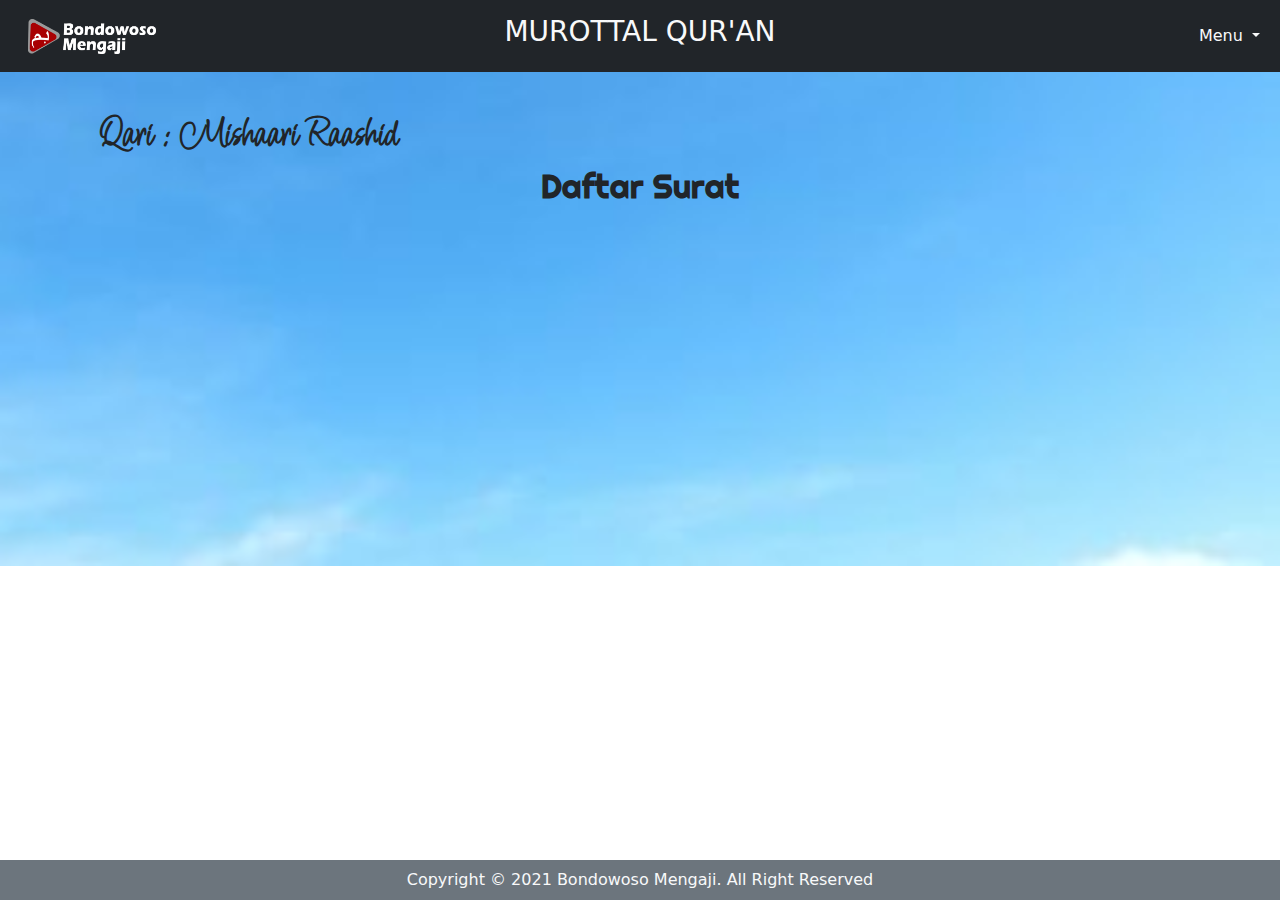
<file: murottal.html>
<!DOCTYPE html>
<html lang="en">

<head>
	<meta charset="UTF-8">
	<meta http-equiv="X-UA-Compatible" content="IE=edge">
	<meta name="viewport" content="width=device-width, initial-scale=1.0">
	<title>Murottal Al Qur'an</title>
	<link rel="stylesheet" href="css/bootstrap.css">
	<link rel="stylesheet" href="asset/style.css">
	<script src="asset/jquery-3.6.0.min.js"></script>
	<script src="asset/mishaari.js"></script>
	<style>
		.body {
			background-image: url(img/background.jpg) !important;
			background-size: cover;
			background-position: center;
			background-repeat: no-repeat;
		}

	</style>
</head>

<body class="body">
	<!-- <nav class="navbar fixed-top navbar-light bg-dark container-fluid">
		<div class="col-12 col-sm-2 col-md-2 col-lg-1 text-center">
			<a class="navbar-brand text-center text-light font-weight-bold mx-3" href="index.html"><img
					src="img/logobm_putih.png" height="35" alt="logo bm" srcset=""></a>
		</div>
		<div class="col-10 col-sm-8 col-md-8 col-lg-9">
			<h3 class="text-light text-center text-uppercase font-weight-bold">Murottal Qur'an</h3>
		</div>
		<div class="col-1 col-sm-1 col-md-1 col-lg-1">
			<a href="index.html" data-bs-toggle="tooltip" data-bs-placement="bottom"
				title="Daftar Kajian Berdasarkan Mesjid">
				<img src="img/arrow-left-square-fill.svg" alt="" class="mx-2" style="width: 1.9rem; float: right;">
			</a>
		</div>
		<div class="col-1 col-sm-1 col-md-1 col-lg-1">
			<a href="kajian_harian.html" data-bs-toggle="tooltip" data-bs-placement="bottom"
				title="Daftar Kajian Berdasarkan Hari">
				<img src="img/calendar3.svg" alt="" class="mx-2" style="width: 1.7rem; float: right;">
			</a>
		</div>
	</nav> -->
	<nav class="navbar fixed-top navbar-light bg-dark container-fluid">
		<div class="col-12 col-sm-12 col-md-2 col-lg-1 text-center">
			<a class="navbar-brand text-center text-light font-weight-bold mx-3" href="index.html"><img
					src="img/logobm_putih.png" height="35" alt="logo bm" srcset=""></a>
		</div>
		<div class="col-10 col-sm-10 col-md-8 col-lg-9">
			<h3 class="text-light text-center text-uppercase font-weight-bold">Murottal Qur'an</h3>
		</div>
		<div class="navbar navbar-expand col-2 col-sm-2 col-md-1 col-lg-1">
			<button class="navbar-toggler" type="button" data-bs-toggle="collapse"
				data-bs-target="#navbarSupportedContent" aria-controls="navbarSupportedContent" aria-expanded="false"
				aria-label="Toggle navigation">
				<span class="navbar-toggler-icon"></span>
			</button>
			<div class="collapse navbar-collapse" id="navbarSupportedContent">
				<ul class="navbar-nav me-auto mb-2">
				</ul>
				<ul class="navbar-nav">
					<li class="nav-item dropdown">
						<a class="menu nav-link dropdown-toggle text-light" href="#" id="navbarDropdown" role="button"
							data-bs-toggle="dropdown" aria-expanded="false">
							Menu
						</a>
						<ul class="dropdown-menu dropdown-menu-end" aria-labelledby="navbarDropdown">
							<li><a class="drop dropdown-item" href="kajian_harian.html"><img
										src="img/calendar-black.svg" alt="" class="mx-2" style="width: 1.7rem;"> Kajian
									Harian
								</a>
							</li>
							<li><a class="drop dropdown-item" href="sholat.html"><img src="img/alarm-fill.svg" alt=""
										class="mx-2" style="width: 1.7rem;"> Jadwal Sholat Bws
								</a>
							</li>
							<li><a class="drop dropdown-item" href="prtimes.html"><img src="img/alarm-fill.svg" alt=""
										class="mx-2" style="width: 1.7rem;"> Jadwal Sholat Kota
								</a>
							</li>
							<li><a class="drop dropdown-item" href="index.html"><img src="img/arrow-black.svg" alt=""
										class="mx-2" style="width: 1.7rem;"> Kembali
								</a>
							</li>
						</ul>
					</li>
				</ul>
			</div>
		</div>
	</nav>
	<div class="container">
		<div class="row mt-3">
			<div class="col">
				<br><br>
				<h1 class="qari mt-5 ps-3">Qari : Mishaari Raashid</h1>
				<h2 class="text-center judul">Daftar Surat</h2>
			</div>
		</div>

		<div class="row mt-3" id="daftar_menu"></div>
	</div>
	<br><br>
	<nav class="nav fixed-bottom navbar-light bg-secondary">
		<div class="container-fluid">
			<ul class="nav justify-content-center">
				<li class="nav-item p-2 text-light">
					Copyright © 2021
					Bondowoso Mengaji. All Right Reserved
				</li>
			</ul>
		</div>
	</nav>




	<script src="asset/jquery-3.6.0.min.js"></script>
	<script src="js/bootstrap.bundle.js"></script>
</body>

</html>
</file>
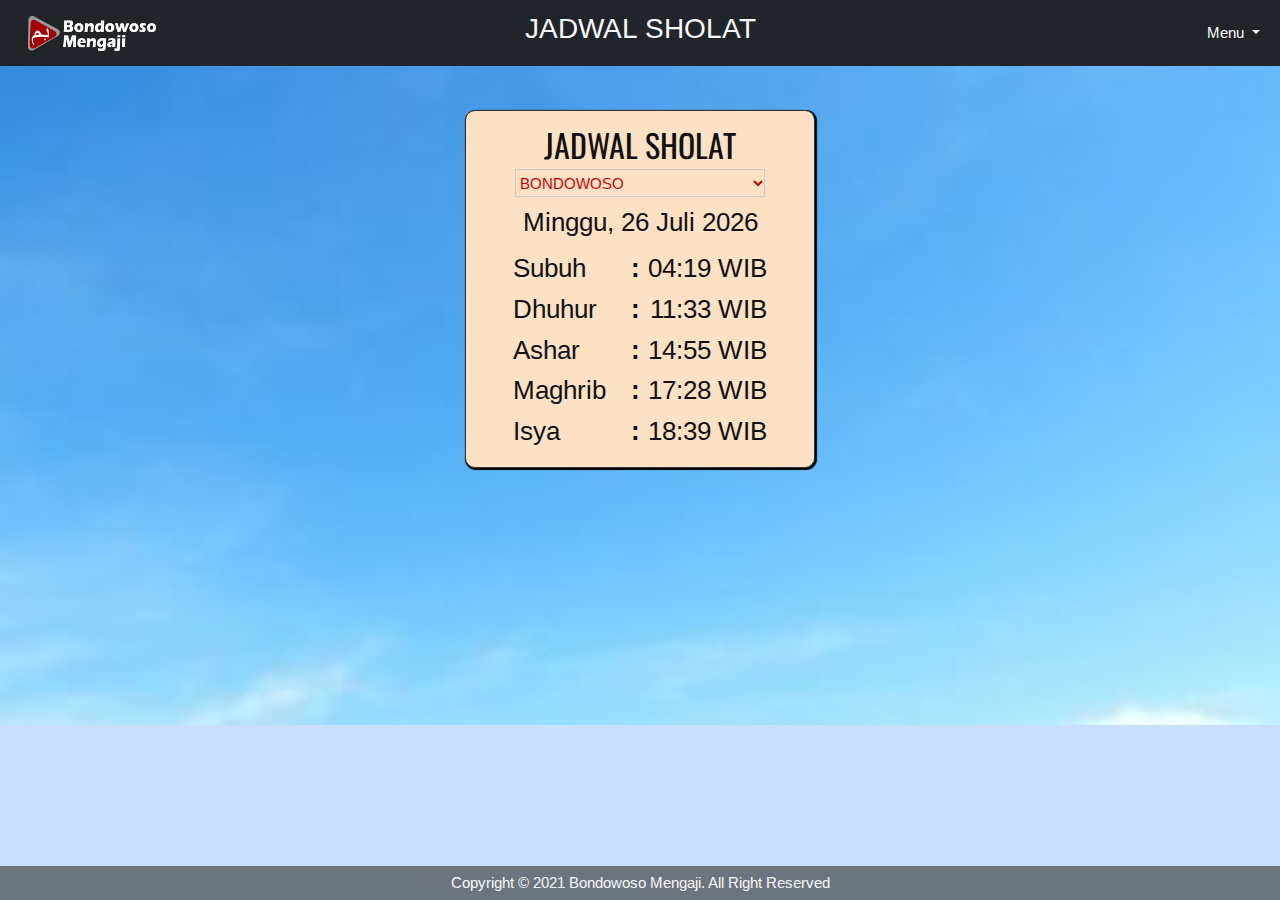
<file: prtimes.html>
<!DOCTYPE html
	PUBLIC "-//W3C//DTD XHTML 1.0 Transitional//EN" "http://www.w3.org/TR/xhtml1/DTD/xhtml1-transitional.dtd">
<html xmlns="http://www.w3.org/1999/xhtml">

<head>
	<meta http-equiv="Content-Type" content="text/html; charset=utf-8" />
	<title>Jadwal Sholat</title>
	<!-- <script src="https://ajax.googleapis.com/ajax/libs/jquery/1.12.0/jquery.min.js"></script> -->
	<script src="js/PrayTimes2.js"></script>
	<script src="js/DataTP.js"></script>
	<link rel="stylesheet" href="css/bootstrap.css">
	<link href="https://fonts.googleapis.com/css?family=Arimo|Oswald" rel="stylesheet">

	<style>
		body {
			font-family: 'Arimo', 'Oswald', Arial, sans-serif;
			font-size: 15px;
			color: #111;
			word-wrap: break-word;
			line-height: 1.2;
			background-color: rgb(200, 222, 250);
		}

		div#jdw-sholat {
			margin: 0;
			padding: 10px 0;
			min-height: 250px;
			min-width: 300px;
		}

		div#jdw-sholat-container {
			width: 350px;
			height: auto;
			border: 1px solid #333;
			padding: 15px;
			margin: 20px auto;
			border-radius: 10px;
			box-shadow: 1px 1px 1px 1px black;
			background-color: rgb(252, 225, 196);
		}

		.blank_row {
			height: 5px;
		}

		#table-jdw-sholat {
			margin: 10px auto 0 auto;
			border: none;
			outline: none;
		}

		#timetable {
			min-width: 65%;
			width: auto;
			margin: 0 auto;
			border: none;
			outline: none;
			font-size: 1.6rem;
		}

		#timetable tr {
			padding: 5px 0
		}

		#timetable td {
			min-width: 20px;
			width: auto;
			padding: 5px 0;
			border: none;
		}

		#timetable th {
			text-align: center;
			padding: 0;
			border: none;
			font-weight: normal;
			background: none;
		}

		select {
			background: transparent;
			width: 250px;
			border: 0;
			border-radius: 0;
			text-transform: uppercase;
			color: #C00;
			vertical-align: middle;
			height: 26px;
			cursor: pointer;
			overflow: hidden;
		}

		.styleSelect {
			margin: 5px auto;
			width: 250px;
			overflow: hidden;
			border: 1px solid #ccc;
		}

		.toptable {
			width: 250px;
			margin: 0 auto;
			font-family: 'Oswald', 'Arimo', Arial, sans-serif;
			font-size: 2rem;
			text-align: center;
			/* border: 1px solid red; */
		}

		option {
			border: 0;
			color: #111;
		}

		#bm {
			font-size: 2rem;
			text-align: center;
		}

		.body {
			background-image: url(img/background.jpg) !important;
			background-size: cover;
			background-position: center;
			background-repeat: no-repeat;
		}

	</style>

</head>

<body class="body">
	<nav class="navbar fixed-top navbar-light bg-dark container-fluid">
		<div class="col-12 col-sm-12 col-md-2 col-lg-1 text-center">
			<a class="navbar-brand text-center text-light font-weight-bold mx-3" href="index.html"><img
					src="img/logobm_putih.png" height="35" alt="logo bm" srcset=""></a>
		</div>
		<div class="col-10 col-sm-10 col-md-8 col-lg-9">
			<h3 class="text-light text-center text-uppercase font-weight-bold">Jadwal Sholat</h3>
		</div>
		<div class="navbar navbar-expand col-2 col-sm-2 col-md-1 col-lg-1">
			<button class="navbar-toggler" type="button" data-bs-toggle="collapse"
				data-bs-target="#navbarSupportedContent" aria-controls="navbarSupportedContent" aria-expanded="false"
				aria-label="Toggle navigation">
				<span class="navbar-toggler-icon"></span>
			</button>
			<div class="collapse navbar-collapse" id="navbarSupportedContent">
				<ul class="navbar-nav me-auto mb-2">
				</ul>
				<ul class="navbar-nav">
					<li class="nav-item dropdown">
						<a class="menu nav-link dropdown-toggle text-light" href="#" id="navbarDropdown" role="button"
							data-bs-toggle="dropdown" aria-expanded="false">
							Menu
						</a>
						<ul class="dropdown-menu dropdown-menu-end" aria-labelledby="navbarDropdown">
							<li><a class="drop dropdown-item" href="kajian_harian.html"><img
										src="img/calendar-black.svg" alt="" class="mx-2" style="width: 1.7rem;"> Kajian
									Harian
								</a>
							</li>
							<li><a class="drop dropdown-item" href="sholat.html"><img src="img/alarm-fill.svg" alt=""
										class="mx-2" style="width: 1.7rem;"> Jadwal Sholat Bws
								</a>
							</li>
							<li>
								<a class="drop dropdown-item" href="murottal.html"><img src="img/book-black.svg" alt=""
										class="mx-2" style="width: 1.9rem;">Murottal Qur'an</a>
							</li>
							<li><a class="drop dropdown-item" href="index.html"><img src="img/arrow-black.svg" alt=""
										class="mx-2" style="width: 1.7rem;"> Kembali
								</a>
							</li>
						</ul>
					</li>
				</ul>
			</div>
		</div>
	</nav>
	<br><br><br><br><br>
	<div id="jdw-sholat-container">

		<div class="toptable">JADWAL SHOLAT</div>

		<div class="styleSelect">

			<form action="" method="post" name="form1" id="form1">
				<select id="pilihan_kota" onChange="widget_jadwal_sholat()">
					<option value="1">Abepura</option>
					<option value="2">Ambarawa</option>
					<option value="3">Ambon</option>
					<option value="4">Atambua</option>
					<option value="5">Babat</option>
					<option value="6">Balikpapan</option>
					<option value="7">Banda Aceh</option>
					<option value="8">Bandar Lampung</option>
					<option value="9">Bandung</option>
					<option value="10">Bangkalan</option>
					<option value="11">Banjarmasin</option>
					<option value="12">Bantul</option>
					<option value="13">Banyumas</option>
					<option value="14">Banyuwangi</option>
					<option value="15">Batam</option>
					<option value="16">Bekasi</option>
					<option value="17">Bengkulu</option>
					<option value="18">Biak</option>
					<option value="19">Bima</option>
					<option value="20">Binjai</option>
					<option value="21">Bireun</option>
					<option value="22">Blitar</option>
					<option value="23">Blora</option>
					<option value="24">Bogor</option>
					<option value="25">Bojonegoro</option>
					<option value="26">Bojong Gede</option>
					<option value="27" selected>Bondowoso</option>
					<option value="28">Bone</option>
					<option value="29">Bontang</option>
					<option value="30">Boyolali</option>
					<option value="31">Brebes</option>
					<option value="32">Buaran</option>
					<option value="33">Bukit Tinggi</option>
					<option value="34">Bumiayu</option>
					<option value="35">Cepu</option>
					<option value="36">Cianjur</option>
					<option value="37">Cikarang</option>
					<option value="38">Cilacap</option>
					<option value="39">Cilegon</option>
					<option value="40">Cirebon</option>
					<option value="41">Demak</option>
					<option value="42">Denpasar</option>
					<option value="43">Depok</option>
					<option value="44">Dumai</option>
					<option value="45">Ende</option>
					<option value="46">Garut</option>
					<option value="47">Gombong</option>
					<option value="48">Gorontalo</option>
					<option value="49">Gresik</option>
					<option value="50">Indramayu</option>
					<option value="51">Jakarta</option>
					<option value="52">Jambi</option>
					<option value="53">Jayapura</option>
					<option value="54">Jember</option>
					<option value="55">Jepara</option>
					<option value="56">Karangasem</option>
					<option value="57">Kebumen</option>
					<option value="58">Kediri</option>
					<option value="59">Kendari</option>
					<option value="60">Klaten</option>
					<option value="61">Kualakapuas</option>
					<option value="62">Kuala Simpang</option>
					<option value="63">Kudus</option>
					<option value="64">Kuta</option>
					<option value="65">Lamongan</option>
					<option value="66">Langsa</option>
					<option value="67">Lhokseumawe</option>
					<option value="68">Lubuk Linggau</option>
					<option value="69">Lumajang</option>
					<option value="70">Madiun</option>
					<option value="71">Magelang</option>
					<option value="72">Magetan</option>
					<option value="73">Majalengka</option>
					<option value="74">Makassar</option>
					<option value="75">Malang</option>
					<option value="76">Manado</option>
					<option value="77">Manokwari</option>
					<option value="78">Martapura</option>
					<option value="79">Mataram</option>
					<option value="80">Maumere</option>
					<option value="81">Medan</option>
					<option value="82">Merauke</option>
					<option value="83">Meulaboh</option>
					<option value="84">Mojokerto</option>
					<option value="85">Nabire</option>
					<option value="86">Nganjuk</option>
					<option value="87">Padang</option>
					<option value="88">Palangka Raya</option>
					<option value="89">Palembang</option>
					<option value="90">Palu</option>
					<option value="91">Pamekasan</option>
					<option value="92">Pandaan</option>
					<option value="93">Pangkal Pinang</option>
					<option value="94">Pasuruan</option>
					<option value="95">Pekanbaru</option>
					<option value="96">Pematang Siantar</option>
					<option value="97">Polewali</option>
					<option value="98">Ponorogo</option>
					<option value="99">Pontianak</option>
					<option value="100">Poso</option>
					<option value="101">Prigen</option>
					<option value="102">Probolinggo</option>
					<option value="103">Sabang</option>
					<option value="104">Samarinda</option>
					<option value="105">Sampang</option>
					<option value="106">Sampit</option>
					<option value="107">Semarang</option>
					<option value="108">Serang</option>
					<option value="109">Sibolga</option>
					<option value="110">Sigli</option>
					<option value="111">Singkawang</option>
					<option value="112">Situbondo</option>
					<option value="113">Surabaya</option>
					<option value="114">Surakarta</option>
					<option value="115">Tabanan</option>
					<option value="116">Tangerang</option>
					<option value="117">Tarakan</option>
					<option value="118">Tasikmalaya</option>
					<option value="119">Ternate</option>
					<option value="120">Tidore</option>
					<option value="121">Trenggalek</option>
					<option value="122">Tuban</option>
					<option value="123">Ubud</option>
					<option value="124">Ungaran</option>
					<option value="125">Waingapu</option>
					<option value="126">Wonosobo</option>
					<option value="127">Yogyakarta</option>
				</select>
			</form>
		</div>

		<div id="table-jdw-sholat"></div>

		<script type="text/javascript">
			window.onload = function () {
				widget_jadwal_sholat()
			};

		</script>

	</div>
	<br><br><br><br><br><br>
	<nav class="nav fixed-bottom navbar-light bg-secondary">
		<div class="container-fluid">
			<ul class="nav justify-content-center">
				<li class="nav-item p-2 text-light">
					Copyright © 2021
					Bondowoso Mengaji. All Right Reserved
				</li>
			</ul>
		</div>
	</nav>

	<script src="js/bootstrap.bundle.js" crossorigin="anonymous"></script>
</body>

</html>
</file>
<file: css/kajian.css>
body {
    background-color: #f5f7fa;
}

.testimonial-card .card-up {
    height: 120px;
    overflow: hidden;
    border-top-left-radius: .25rem;
    border-top-right-radius: .25rem;
}

.aqua-gradient {
    background: linear-gradient(40deg, #2096ff, #05ffa3) !important;
}

.testimonial-card .avatar {
    width: 120px;
    margin-top: -60px;
    overflow: hidden;
    border: 5px solid #fff;
    border-radius: 50%;
}
</file>
<file: asset/style.css>
@font-face {
    font-family: font_bagus;
    src: url(../font/SpecialElite-Regular.ttf);
}
@font-face {
    font-family: font_keren;
    src: url(../font/Licorice-Regular.ttf);
}
@font-face {
    font-family: font_oke;
    src: url(../font/Righteous-Regular.ttf);
}


.navtop {
    font-family: 'font_bagus';
    color: red !important;
}

.qari {
    font-family: 'font_keren';
    font-weight: 900;
}
.judul {
    font-family: 'font_oke';
    font-weight: 900;
}
.nama_surat{
    font-family: 'font_keren';
    font-weight: 900;
}
.nama_surat2{
    font-family: 'font_oke';
}
</file>
